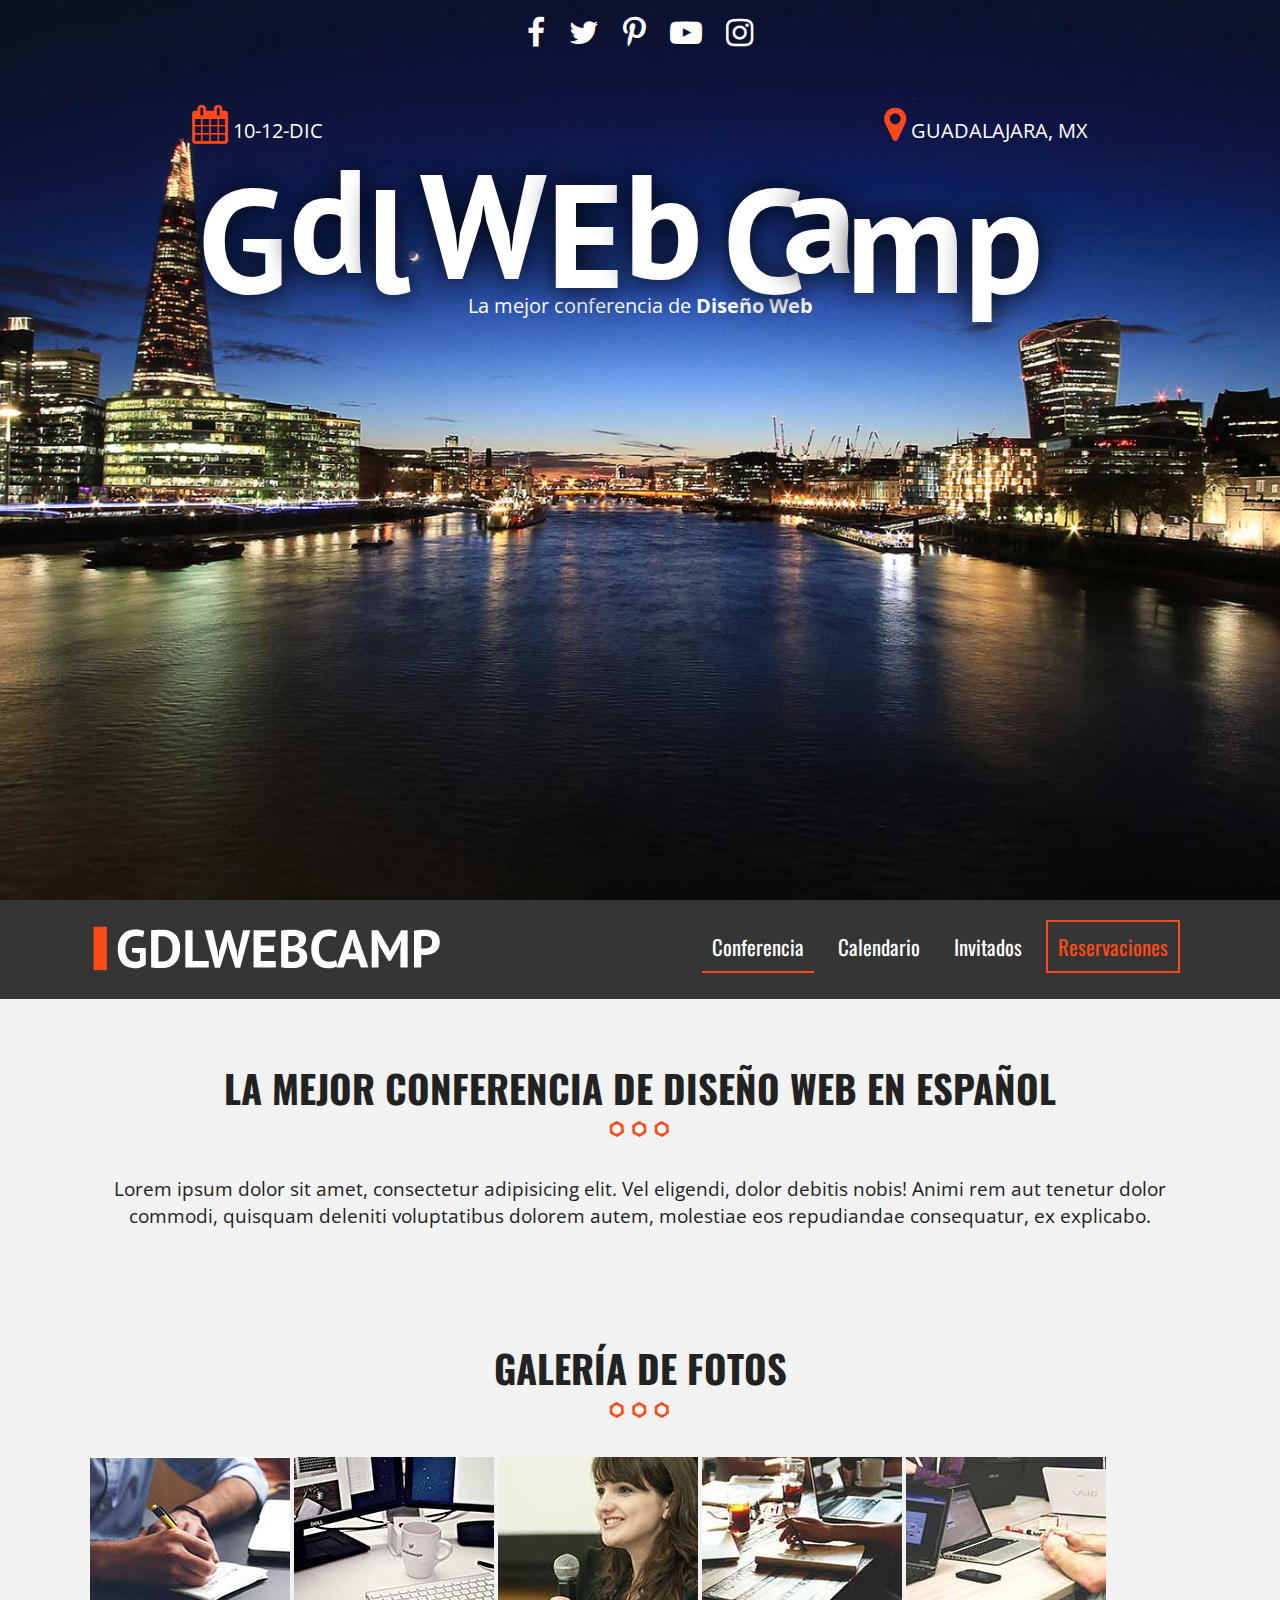
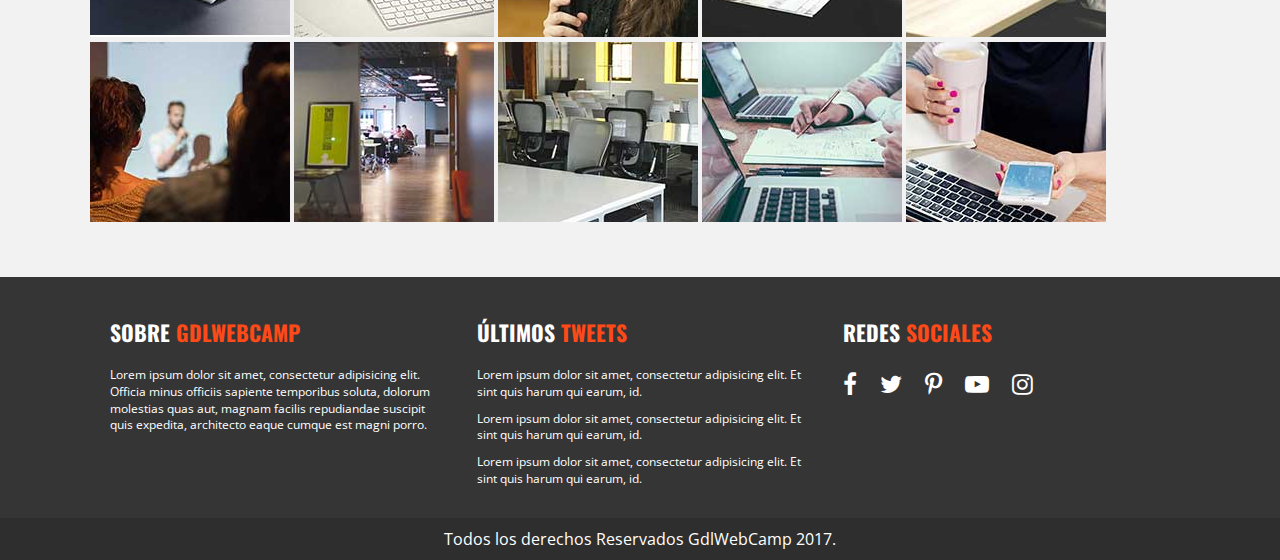
<file: conferencia.html>
<!doctype html>
<html class="no-js" lang="es">
  <head>
    <meta charset="utf-8">
    <meta http-equiv="x-ua-compatible" content="ie=edge">
    <title>Conferencía</title>
    <meta name="description" content="">
    <meta name="viewport" content="width=device-width, initial-scale=1">

    <link rel="manifest" href="site.webmanifest">
    <link rel="apple-touch-icon" href="icon.png">
    <!-- Place favicon.ico in the root directory -->

    <link rel="stylesheet" href="css/normalize.css">
    <link rel="stylesheet" href="https://maxcdn.bootstrapcdn.com/font-awesome/4.7.0/css/font-awesome.min.css">
    <link rel="stylesheet" href="css/lightbox.css">
    <link rel="stylesheet" href="https://fonts.googleapis.com/css?family=Open+Sans|Oswald|PT+Sans">
    <link rel="stylesheet" href="css/main.css">
  </head>
  <body class="conferencia">

    <!--[if lte IE 9]>
<p class="browserupgrade">You are using an <strong>outdated</strong> browser. Please <a href="https://browsehappy.com/">upgrade your browser</a> to improve your experience and security.</p>
<![endif]-->
    <header class="site-header">
      <div class="hero">
        <div class="contenido-header">
          <nav class="redes-sociales">
            <a href="#"><i class="fa fa-facebook" aria-hidden="true"></i></a>
            <a href="#"><i class="fa fa-twitter" aria-hidden="true"></i></a>
            <a href="#"><i class="fa fa-pinterest-p" aria-hidden="true"></i></a>
            <a href="#"><i class="fa fa-youtube-play" aria-hidden="true"></i></a>
            <a href="#"><i class="fa fa-instagram" aria-hidden="true"></i></a>
          </nav>
          <div class="informacion-evento">
            <div class="clearfix">
              <p class="fecha">
                <i class="fa-calendar fa" aria-hidden="true"></i> 10-12-Dic
              </p>
              <p class="ciudad">
                <i class="fa-map-marker fa" aria-hidden="true"></i> Guadalajara, MX
              </p>
            </div>
            <h1 class="nombre-sitio">GdlWEbCamp</h1>
            <p class="slogan">La mejor conferencia de <span>Diseño Web</span></p>
          </div>
        </div>
      </div>
    </header>

    <div class="barra">
      <div class="contenedor clearfix">
        <div class="logo">
          <img src="img/logo.svg" alt="Logo dglwebcamp">
        </div>
        <div class="menu-movil">
          <span></span>
          <span></span>
          <span></span>
        </div>
        <nav class="navegacion-principal clearfix">
          <a href="conferencia.html" class="activo">Conferencia</a>
          <a href="#">Calendario</a>
          <a href="#">Invitados</a>
          <a href="registro.html">Reservaciones</a>
        </nav>
      </div> <!--contenedor-->
    </div> <!--barra-->
    <section class="seccion contenedor">
      <h2>La mejor conferencia de diseño web en español</h2>
      <p>Lorem ipsum dolor sit amet, consectetur adipisicing elit. Vel eligendi, dolor debitis nobis! Animi rem aut tenetur dolor commodi, quisquam deleniti voluptatibus dolorem autem, molestiae eos repudiandae consequatur, ex explicabo.</p>
    </section> <!--seccion-->
    <section class="seccion contenedor">
      <h2>Galería de fotos</h2>
      <div class="galeria">
        <a href="img/galeria/01.jpg" data-lightbox="galeria">
          <img src="img/galeria/thumbs/01.jpg" alt="">
        </a>

        <a href="img/galeria/02.jpg" data-lightbox="galeria">
          <img src="img/galeria/thumbs/02.jpg" alt="">
        </a>

        <a href="img/galeria/03.jpg" data-lightbox="galeria">
          <img src="img/galeria/thumbs/03.jpg" alt="">
        </a>

        <a href="img/galeria/04.jpg" data-lightbox="galeria">
          <img src="img/galeria/thumbs/04.jpg" alt="">
        </a>

        <a href="img/galeria/05.jpg" data-lightbox="galeria">
          <img src="img/galeria/thumbs/05.jpg" alt="">
        </a>

        <a href="img/galeria/06.jpg" data-lightbox="galeria">
          <img src="img/galeria/thumbs/06.jpg" alt="">
        </a>

        <a href="img/galeria/07.jpg" data-lightbox="galeria">
          <img src="img/galeria/thumbs/07.jpg" alt="">
        </a>

        <a href="img/galeria/08.jpg" data-lightbox="galeria">
          <img src="img/galeria/thumbs/08.jpg" alt="">
        </a>

        <a href="img/galeria/09.jpg" data-lightbox="galeria">
          <img src="img/galeria/thumbs/09.jpg" alt="">
        </a>

        <a href="img/galeria/10.jpg" data-lightbox="galeria">
          <img src="img/galeria/thumbs/10.jpg" alt="">
        </a>
      </div>
    </section>

    <footer class="site-footer">
      <div class="contenedor clearfix">
        <div class="footer-informacion">
          <h3>Sobre <span>GdlWebCamp</span></h3>
          <p>
            Lorem ipsum dolor sit amet, consectetur adipisicing elit. Officia minus officiis sapiente temporibus soluta, dolorum molestias quas aut, magnam facilis repudiandae suscipit quis expedita, architecto eaque cumque est magni porro.
          </p>
        </div>
        <div class="ultimos-tweets">
          <h3>Últimos <span>tweets</span></h3>
          <ul>
            <li>
              Lorem ipsum dolor sit amet, consectetur adipisicing elit. Et sint quis harum qui earum, id.
            </li>
            <li>
              Lorem ipsum dolor sit amet, consectetur adipisicing elit. Et sint quis harum qui earum, id.
            </li>
            <li>
              Lorem ipsum dolor sit amet, consectetur adipisicing elit. Et sint quis harum qui earum, id.
            </li>
          </ul>
        </div>
        <div class="menu">
          <h3>Redes <span>Sociales</span></h3>
          <nav class="redes-sociales">
            <a href="#"><i class="fa fa-facebook" aria-hidden="true"></i></a>
            <a href="#"><i class="fa fa-twitter" aria-hidden="true"></i></a>
            <a href="#"><i class="fa fa-pinterest-p" aria-hidden="true"></i></a>
            <a href="#"><i class="fa fa-youtube-play" aria-hidden="true"></i></a>
            <a href="#"><i class="fa fa-instagram" aria-hidden="true"></i></a>
          </nav>
        </div>
      </div>
      <p class="copyright">
        Todos los derechos Reservados GdlWebCamp 2017.
      </p>
    </footer>
    <script src="js/vendor/modernizr-3.5.0.min.js"></script>
    <script src="https://code.jquery.com/jquery-3.2.1.min.js" integrity="sha256-hwg4gsxgFZhOsEEamdOYGBf13FyQuiTwlAQgxVSNgt4=" crossorigin="anonymous"></script>
    <script>window.jQuery || document.write('<script src="js/vendor/jquery-3.2.1.min.js"><\/script>')</script>
    <script src="js/plugins.js"></script>
    <script src="js/jquery.animateNumber.min.js"></script>
    <script src="js/jquery.countdown.min.js"></script>
    <script src="js/jquery.lettering-0.6.1.min.js"></script>
    <script src="js/lightbox.js"></script>
    <script src="js/main.js"></script>
    <!-- Google Analytics: change UA-XXXXX-Y to be your site's ID. -->
    <script>
      window.ga=function(){ga.q.push(arguments)};ga.q=[];ga.l=+new Date;
      ga('create','UA-XXXXX-Y','auto');ga('send','pageview')
    </script>
    <script src="https://www.google-analytics.com/analytics.js" async defer></script>
  </body>
</html>
</file>
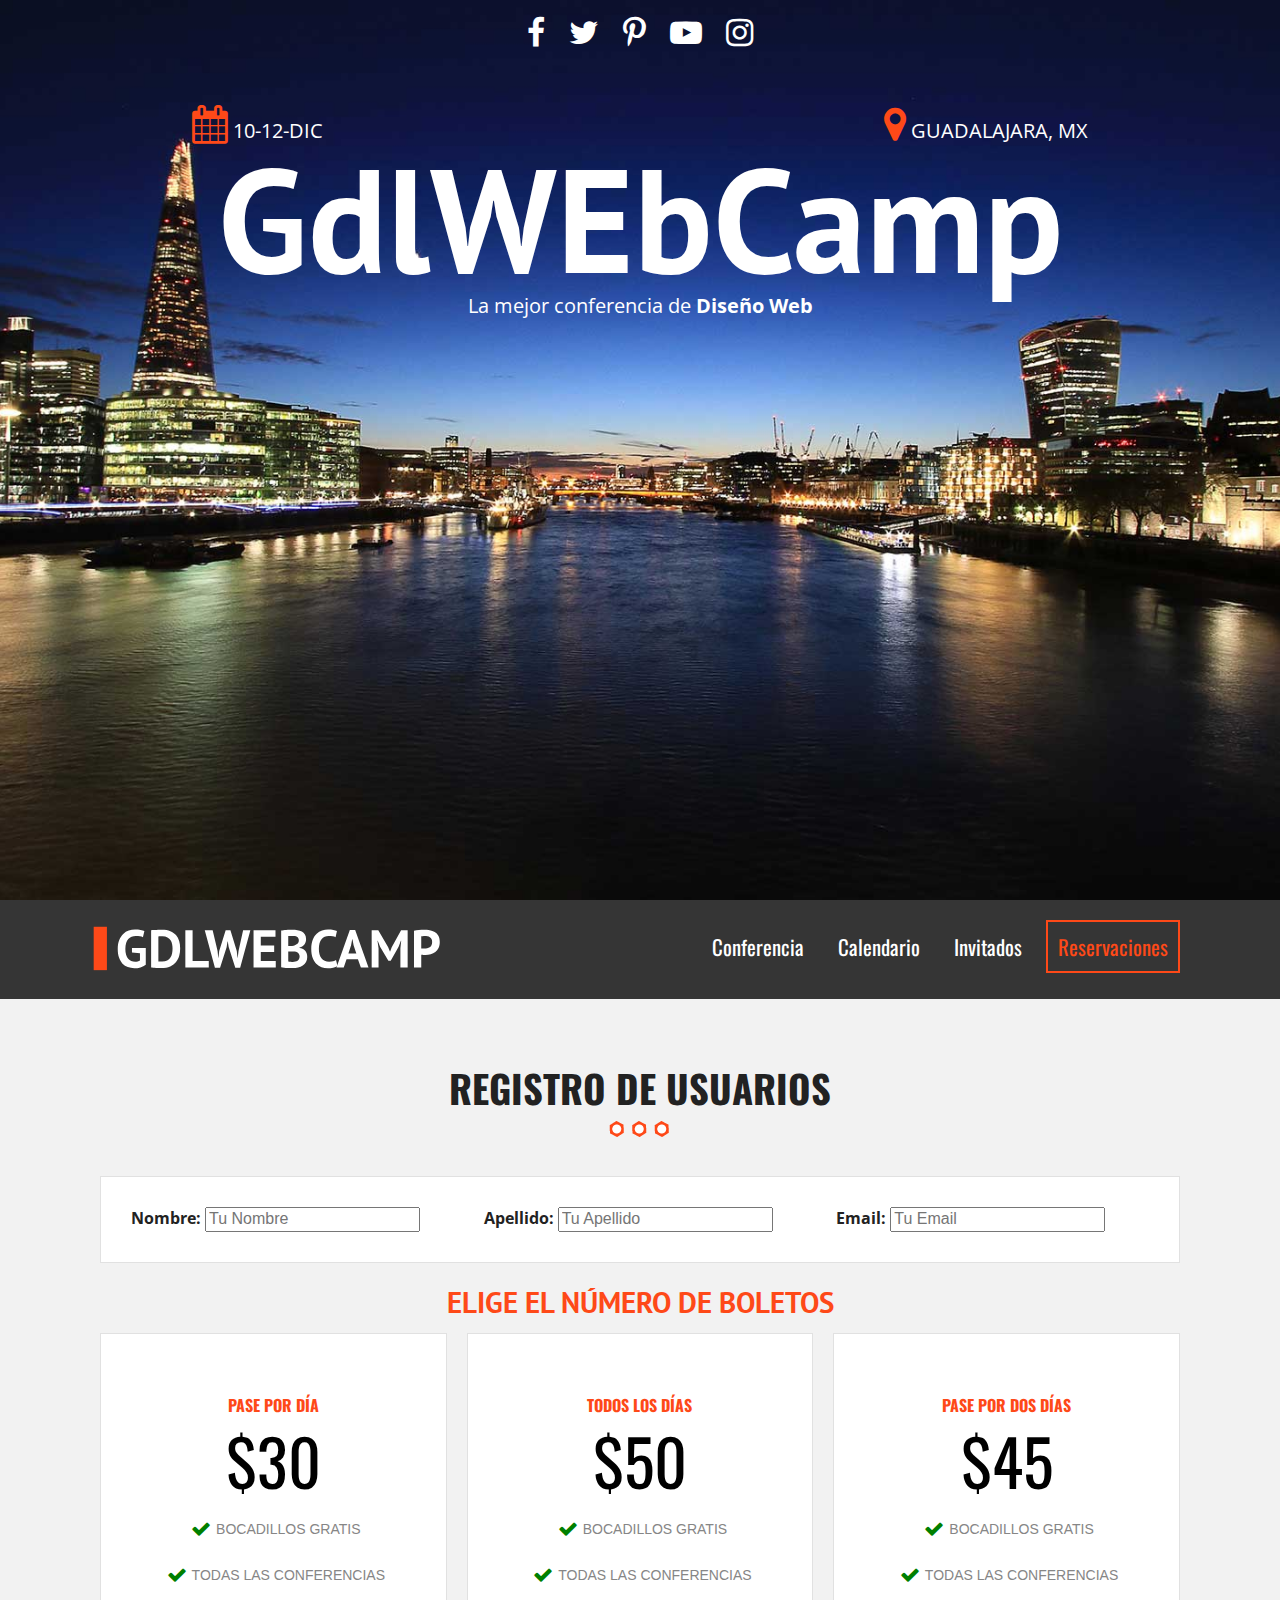
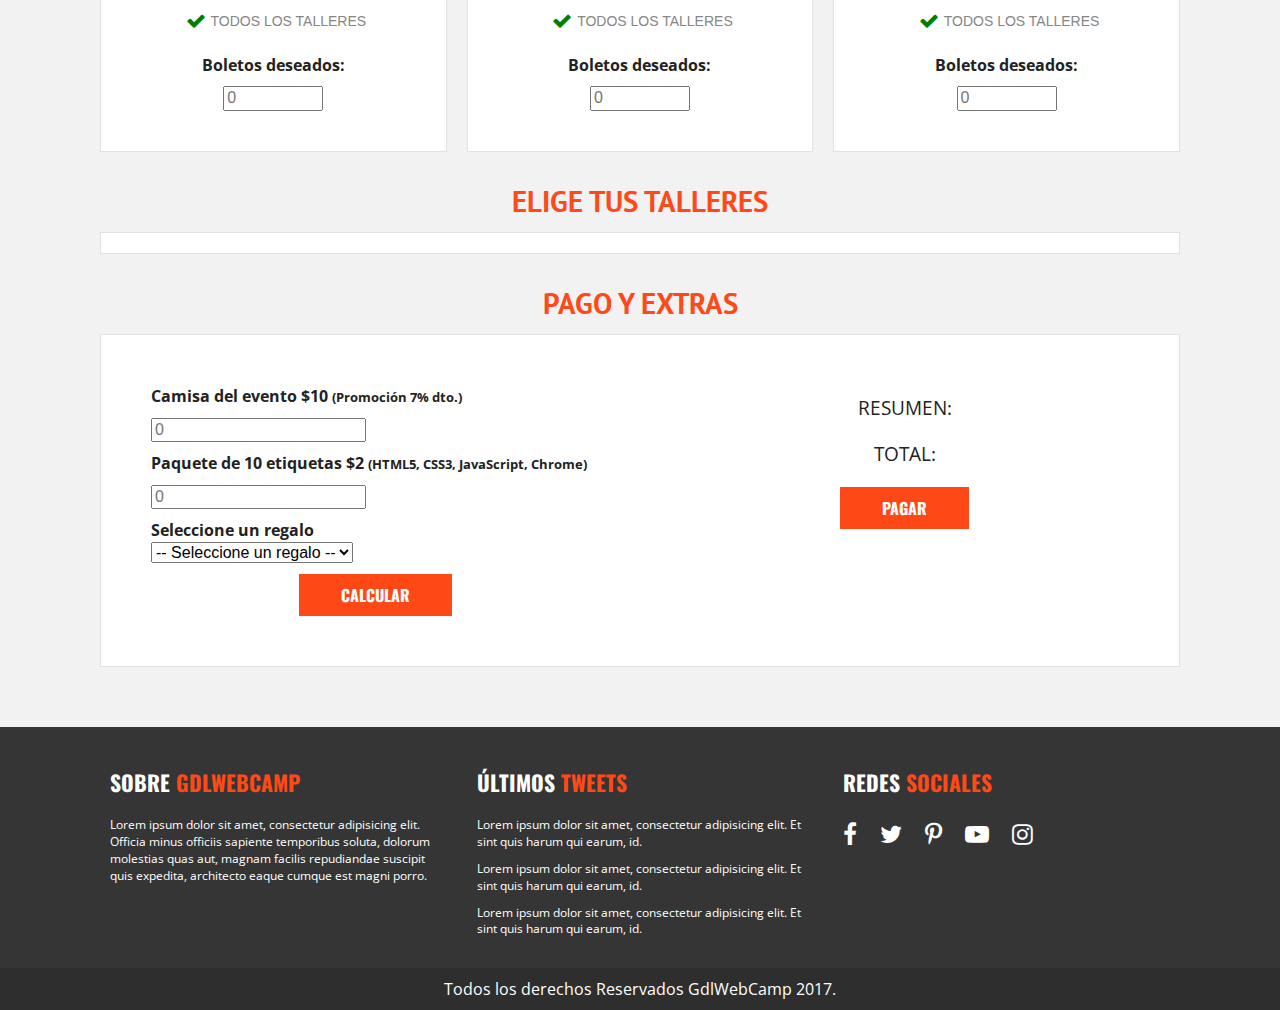
<file: registro.html>
<!doctype html>
<html class="no-js" lang="es">
  <head>
    <meta charset="utf-8">
    <meta http-equiv="x-ua-compatible" content="ie=edge">
    <title>Conferencía</title>
    <meta name="description" content="">
    <meta name="viewport" content="width=device-width, initial-scale=1">

    <link rel="manifest" href="site.webmanifest">
    <link rel="apple-touch-icon" href="icon.png">
    <!-- Place favicon.ico in the root directory -->

    <link rel="stylesheet" href="css/normalize.css">
    <link rel="stylesheet" href="https://maxcdn.bootstrapcdn.com/font-awesome/4.7.0/css/font-awesome.min.css">
    <link rel="stylesheet" href="https://fonts.googleapis.com/css?family=Open+Sans|Oswald|PT+Sans">
    <link rel="stylesheet" href="css/main.css">
  </head>
  <body>

    <!--[if lte IE 9]>
<p class="browserupgrade">You are using an <strong>outdated</strong> browser. Please <a href="https://browsehappy.com/">upgrade your browser</a> to improve your experience and security.</p>
<![endif]-->
    <header class="site-header">
      <div class="hero">
        <div class="contenido-header">
          <nav class="redes-sociales">
            <a href="#"><i class="fa fa-facebook" aria-hidden="true"></i></a>
            <a href="#"><i class="fa fa-twitter" aria-hidden="true"></i></a>
            <a href="#"><i class="fa fa-pinterest-p" aria-hidden="true"></i></a>
            <a href="#"><i class="fa fa-youtube-play" aria-hidden="true"></i></a>
            <a href="#"><i class="fa fa-instagram" aria-hidden="true"></i></a>
          </nav>
          <div class="informacion-evento">
            <div class="clearfix">
              <p class="fecha">
                <i class="fa-calendar fa" aria-hidden="true"></i> 10-12-Dic
              </p>
              <p class="ciudad">
                <i class="fa-map-marker fa" aria-hidden="true"></i> Guadalajara, MX
              </p>
            </div>
            <h1 class="nombre-sitio">
              GdlWEbCamp
            </h1>
            <p class="slogan">La mejor conferencia de <span>Diseño Web</span></p>
          </div>
        </div>
      </div>
    </header>

    <div class="barra">
      <div class="contenedor clearfix">
        <div class="logo">
          <img src="img/logo.svg" alt="Logo dglwebcamp">
        </div>
        <div class="menu-movil">
          <span></span>
          <span></span>
          <span></span>
        </div>
        <nav class="navegacion-principal clearfix">
          <a href="#">Conferencia</a>
          <a href="#">Calendario</a>
          <a href="#">Invitados</a>
          <a href="registro.html">Reservaciones</a>
        </nav>
      </div> <!--contenedor-->
    </div> <!--barra-->
    <section class="seccion contenedor">
      <h2>Registro de Usuarios</h2>
      <form action="#" id="registro" class="registro" method="post">
        <div id="datos_usuario" class="registro caja clearfix">
          <div class="campo">
            <label for="nombre">Nombre:</label>
            <input type="text" id="nombre" name="nombre" placeholder="Tu Nombre">
          </div>
          <div class="campo">
            <label for="apellido">Apellido:</label>
            <input type="text" id="apellido" name="apellido" placeholder="Tu Apellido">
          </div>
          <div class="campo">
            <label for="email">Email:</label>
            <input type="email" id="email" name="email" placeholder="Tu Email">
          </div>
          <div id="error"></div>
        </div><!-- datos usuario-->
        <div id="paquetes" class="paquetes">
          <h3>Elige el número de boletos</h3>
          <ul class="lista-precios clearfix">
            <li>
              <div class="tabla-precio">
                <h3>Pase por día</h3>
                <p class="numero">$30</p>
                <ul>
                  <li>Bocadillos Gratis</li>
                  <li>Todas las conferencias</li>
                  <li>Todos los talleres</li>
                </ul>
                <div class="orden">
                  <label for="pase_dia">Boletos deseados:</label>
                  <input type="number" min="0" id="pase_dia" size="3" placeholder="0">
                </div>
              </div>
            </li>
            <li>
              <div class="tabla-precio">
                <h3>Todos los días</h3>
                <p class="numero">$50</p>
                <ul>
                  <li>Bocadillos Gratis</li>
                  <li>Todas las conferencias</li>
                  <li>Todos los talleres</li>
                </ul>
                <div class="orden">
                  <label for="pase_completo">Boletos deseados:</label>
                  <input type="number" min="0" id="pase_completo" size="3" placeholder="0">
                </div>
              </div>
            </li>
            <li>
              <div class="tabla-precio">
                <h3>Pase por dos días</h3>
                <p class="numero">$45</p>
                <ul>
                  <li>Bocadillos Gratis</li>
                  <li>Todas las conferencias</li>
                  <li>Todos los talleres</li>
                </ul>
                <div class="orden">
                  <label for="pase_dosdias">Boletos deseados:</label>
                  <input type="number" min="0" id="pase_dosdias" size="3" placeholder="0">
                </div>
              </div>
            </li>
          </ul>
        </div> <!--paquetes-->
        <div id="eventos" class="eventos clearfix">
          <h3>Elige tus talleres</h3>
          <div class="caja">
            <div id="viernes" class="contenido-dia clearfix">
              <h4>Viernes</h4>
              <div>
                <p>Talleres:</p>
                <label><input type="checkbox" name="registro[]" id="taller_01" value="taller_01"><time>10:00</time> Responsive Web Design</label>
                <label><input type="checkbox" name="registro[]" id="taller_02" value="taller_02"><time>12:00</time> Flexbox</label>
                <label><input type="checkbox" name="registro[]" id="taller_03" value="taller_03"><time>14:00</time> HTML5 y CSS3</label>
                <label><input type="checkbox" name="registro[]" id="taller_04" value="taller_04"><time>17:00</time> Drupal</label>
                <label><input type="checkbox" name="registro[]" id="taller_05" value="taller_05"><time>19:00</time> WordPress</label>
              </div>
              <div>
                <p>Conferencias:</p>
                <label><input type="checkbox" name="registro[]" id="conf_01" value="conf_01"><time>10:00</time> Como ser Freelancer</label>
                <label><input type="checkbox" name="registro[]" id="conf_02" value="conf_02"><time>17:00</time> Tecnologías del Futuro</label>
                <label><input type="checkbox" name="registro[]" id="conf_03" value="conf_03"><time>19:00</time> Seguridad en la Web</label>
              </div>
              <div>
                <p>Seminarios:</p>
                <label><input type="checkbox" name="registro[]" id="sem_01" value="sem_01"><time>10:00</time> Diseño UI y UX para móviles</label>
              </div>
            </div> <!--#viernes-->
            <div id="sabado" class="contenido-dia clearfix">
              <h4>Sábado</h4>
              <div>
                <p>Talleres:</p>
                <label><input type="checkbox" name="registro[]" id="taller_06" value="taller_06"><time>10:00</time> AngularJS</label>
                <label><input type="checkbox" name="registro[]" id="taller_07" value="taller_07"><time>12:00</time> PHP y MySQL</label>
                <label><input type="checkbox" name="registro[]" id="taller_08" value="taller_08"><time>14:00</time> JavaScript Avanzado</label>
                <label><input type="checkbox" name="registro[]" id="taller_09" value="taller_09"><time>17:00</time> SEO en Google</label>
                <label><input type="checkbox" name="registro[]" id="taller_10" value="taller_10"><time>19:00</time> De Photoshop a HTML5 y CSS3</label>
                <label><input type="checkbox" name="registro[]" id="taller_11" value="taller_11"><time>21:00</time> PHP Medio y Avanzado</label>
              </div>
              <div>
                <p>Conferencias:</p>
                <label><input type="checkbox" name="registro[]" id="conf_04" value="conf_04"><time>10:00</time> Como crear una tienda online que venda millones en pocos días</label>
                <label><input type="checkbox" name="registro[]" id="conf_05" value="conf_05"><time>17:00</time> Los mejores lugares para encontrar trabajo</label>
                <label><input type="checkbox" name="registro[]" id="conf_06" value="conf_06"><time>19:00</time> Pasos para crear un negocio rentable</label>
              </div>
              <div>
                <p>Seminarios:</p>
                <label><input type="checkbox" name="registro[]" id="sem_02" value="sem_02"><time>10:00</time> Aprende a Programar en una mañana</label>
                <label><input type="checkbox" name="registro[]" id="sem_03" value="sem_03"><time>17:00</time> Diseño UI y UX para móviles</label>
              </div>
            </div> <!--#sabado-->
            <div id="domingo" class="contenido-dia clearfix">
              <h4>Domingo</h4>
              <div>
                <p>Talleres:</p>
                <label><input type="checkbox" name="registro[]" id="taller_12" value="taller_12"><time>10:00</time> Laravel</label>
                <label><input type="checkbox" name="registro[]" id="taller_13" value="taller_13"><time>12:00</time> Crea tu propia API</label>
                <label><input type="checkbox" name="registro[]" id="taller_14" value="taller_14"><time>14:00</time> JavaScript y jQuery</label>
                <label><input type="checkbox" name="registro[]" id="taller_15" value="taller_15"><time>17:00</time> Creando Plantillas para WordPress</label>
                <label><input type="checkbox" name="registro[]" id="taller_16" value="taller_16"><time>19:00</time> Tiendas Virtuales en Magento</label>
              </div>
              <div>
                <p>Conferencias:</p>
                <label><input type="checkbox" name="registro[]" id="conf_07" value="conf_07"><time>10:00</time> Como hacer Marketing en línea</label>
                <label><input type="checkbox" name="registro[]" id="conf_08" value="conf_08"><time>17:00</time> ¿Con que lenguaje debo empezar?</label>
                <label><input type="checkbox" name="registro[]" id="conf_09" value="conf_09"><time>19:00</time> Frameworks y librerias Open Source</label>
              </div>
              <div>
                <p>Seminarios:</p>
                <label><input type="checkbox" name="registro[]" id="sem_04" value="sem_04"><time>14:00</time> Creando una App en Android en una tarde</label>
                <label><input type="checkbox" name="registro[]" id="sem_05" value="sem_05"><time>17:00</time> Creando una App en iOS en una tarde</label>
              </div>
            </div> <!--#domingo-->
          </div><!--.caja-->
        </div> <!--#eventos-->
        <div id="resumen" class="resumen">
          <h3>Pago y Extras</h3>
          <div class="caja clearfix">
            <div class="extras">
              <div class="orden">
                <label for="camisa_evento">Camisa del evento $10 <small>(Promoción 7% dto.)</small></label>
                <input type="number" min="0" id="camisa_evento" size="3" placeholder="0">
              </div> <!--orden-->
              <div class="orden">
                <label for="etiquetas">Paquete de 10 etiquetas $2 <small>(HTML5, CSS3, JavaScript, Chrome)</small></label>
                <input type="number" min="0" id="etiquetas" size="3" placeholder="0">
              </div> <!--orden-->
              <div class="orden">
                <label for="regalo">Seleccione un regalo</label> <br>
                <select id="regalo" required>
                  <option value="">-- Seleccione un regalo --</option>
                  <option value="ETI">Etiquetas</option>
                  <option value="PUL">Pulsera</option>
                  <option value="PLU">Plumas</option>
                </select>
              </div> <!--orden-->
              <input type="button" id="calcular" class="button" value="Calcular">
            </div> <!--extras-->
            <div class="total">
              <p>Resumen:</p>
              <div id="lista-productos"></div>
              <p>Total:</p>
              <div id="suma-total"></div>
              <input type="submit" id="btnRegistro" class="button" value="Pagar">
            </div> <!--total-->
          </div><!--caja-->
        </div><!--resumen-->
      </form>
    </section>
    <footer class="site-footer">
      <div class="contenedor clearfix">
        <div class="footer-informacion">
          <h3>Sobre <span>GdlWebCamp</span></h3>
          <p>
            Lorem ipsum dolor sit amet, consectetur adipisicing elit. Officia minus officiis sapiente temporibus soluta, dolorum molestias quas aut, magnam facilis repudiandae suscipit quis expedita, architecto eaque cumque est magni porro.
          </p>
        </div>
        <div class="ultimos-tweets">
          <h3>Últimos <span>tweets</span></h3>
          <ul>
            <li>
              Lorem ipsum dolor sit amet, consectetur adipisicing elit. Et sint quis harum qui earum, id.
            </li>
            <li>
              Lorem ipsum dolor sit amet, consectetur adipisicing elit. Et sint quis harum qui earum, id.
            </li>
            <li>
              Lorem ipsum dolor sit amet, consectetur adipisicing elit. Et sint quis harum qui earum, id.
            </li>
          </ul>
        </div>
        <div class="menu">
          <h3>Redes <span>Sociales</span></h3>
          <nav class="redes-sociales">
            <a href="#"><i class="fa fa-facebook" aria-hidden="true"></i></a>
            <a href="#"><i class="fa fa-twitter" aria-hidden="true"></i></a>
            <a href="#"><i class="fa fa-pinterest-p" aria-hidden="true"></i></a>
            <a href="#"><i class="fa fa-youtube-play" aria-hidden="true"></i></a>
            <a href="#"><i class="fa fa-instagram" aria-hidden="true"></i></a>
          </nav>
        </div>
      </div>
      <p class="copyright">
        Todos los derechos Reservados GdlWebCamp 2017.
      </p>
    </footer>
    <script src="js/vendor/modernizr-3.5.0.min.js"></script>
    <script src="https://code.jquery.com/jquery-3.2.1.min.js" integrity="sha256-hwg4gsxgFZhOsEEamdOYGBf13FyQuiTwlAQgxVSNgt4=" crossorigin="anonymous"></script>
    <script>window.jQuery || document.write('<script src="js/vendor/jquery-3.2.1.min.js"><\/script>')</script>
    <script src="js/plugins.js"></script>
    <script src="js/main.js"></script>

    <!-- Google Analytics: change UA-XXXXX-Y to be your site's ID. -->
    <script>
      window.ga=function(){ga.q.push(arguments)};ga.q=[];ga.l=+new Date;
      ga('create','UA-XXXXX-Y','auto');ga('send','pageview')
    </script>
    <script src="https://www.google-analytics.com/analytics.js" async defer></script>
  </body>
</html>
</file>
<file: css/main.css>
/*! HTML5 Boilerplate v6.0.1 | MIT License | https://html5boilerplate.com/ */

/*
* What follows is the result of much research on cross-browser styling.
* Credit left inline and big thanks to Nicolas Gallagher, Jonathan Neal,
* Kroc Camen, and the H5BP dev community and team.
*/

/* ==========================================================================
Base styles: opinionated defaults
========================================================================== */

html {
  color: #222;
  font-size: 1em;
  line-height: 1.4;
}

/*
* Remove text-shadow in selection highlight:
* https://twitter.com/miketaylr/status/12228805301
*
* Vendor-prefixed and regular ::selection selectors cannot be combined:
* https://stackoverflow.com/a/16982510/7133471
*
* Customize the background color to match your design.
*/

::-moz-selection {
  background: #b3d4fc;
  text-shadow: none;
}

::selection {
  background: #b3d4fc;
  text-shadow: none;
}

/*
* A better looking default horizontal rule
*/

hr {
  display: block;
  height: 1px;
  border: 0;
  border-top: 1px solid #ccc;
  margin: 1em 0;
  padding: 0;
}

/*
* Remove the gap between audio, canvas, iframes,
* images, videos and the bottom of their containers:
* https://github.com/h5bp/html5-boilerplate/issues/440
*/

audio,
canvas,
iframe,
img,
svg,
video {
  vertical-align: middle;
}

/*
* Remove default fieldset styles.
*/

fieldset {
  border: 0;
  margin: 0;
  padding: 0;
}

/*
* Allow only vertical resizing of textareas.
*/

textarea {
  resize: vertical;
}

/* ==========================================================================
Browser Upgrade Prompt
========================================================================== */

.browserupgrade {
  margin: 0.2em 0;
  background: #ccc;
  color: #000;
  padding: 0.2em 0;
}

/* ==========================================================================
Author's custom styles
========================================================================== */

html{
  box-sizing: border-box;
}
*,*:before,*:after {
  box-sizing: inherit
}
body {
  background-color: #f2f2f2;
  font-family: 'Open Sans', sans-serif;
}
.seccion{
  padding: 30px 0;
}
.seccion p{
  font-size: 1.2em;
  text-align: center;
}
h2{
  font-family: 'Oswald', sans-serif;
  font-size: 2.4em;
  text-transform: uppercase;
  text-align: center;
}
h3{
  font-size: 1.8em;
  color: #fe4918;
  font-family: 'PT Sans', sans-serif;
  margin: 0;
}
.button{
  background-color: #fe4917;
  padding: 10px 40px;
  color: #fff;
  text-transform: uppercase;
  font-weight: bold;
  font-family: 'Oswald', sans-serif;
  text-decoration: none;
  font-size: 1em;
  margin-top: 20px;
  display: inline-block;
  transition: all .3s ease;
  border: 2px solid #fe4918;
}
.button.hollow,
.bullon.hollow:hover{
  background-color: #fff;
  color: #fe4918;
}
.button.transparente{
  background-color: transparent;
  border: 2px solid #fff;
}
.button.transparente:hover{
  border: 2px solid #fe4918;
}
.button:hover{
  background-color: #e33000;
}
ul{
  list-style: none;
  margin: 0;
  padding: 0;
}
.float-right{
  float: right;
}
h2::after{
  content: '';
  margin: 0 auto;
  background-image: url(../img/separador.png);
  height: 30px;
  width: 100px;
  display: block;
}
.contenedor{
  width: 97%;
  margin: 0 auto;
}
@media only screen and (min-width:480px){
  .contenedor{
    width: 95%;
  }
}
@media only screen and (min-width:768px){
  .contenedor{
    width: 90%;
  }
}
@media only screen and (min-width:992px){
  .contenedor{
    width: 90%;
    max-width: 1100px
  }
}
/**_____lettering______**/
h1.nombre-sitio span{
  position: relative;
  text-shadow: 0 0 30px black;
}
/**_____Header____**/

div.hero {
  background-image: url(../img/encabezado.jpg);
  height: 100vh;
  background-position: top center;
  background-size: cover;
}

div.contenido-header{
  padding-top: 40px;
}
nav.redes-sociales{
  text-align: center;
}
nav.redes-sociales a{
  color: #fff;
  font-size: 2em;
  margin-right: 20px;
}
nav.redes-sociales a:last-child{
  margin-right: 0;
}
div.informacion-evento {
  text-align: center;
  color: #fff;
}
div.informacion-evento p{
  margin: 0;
  display: inline;
  font-size: 20px;
  text-transform: uppercase;
}

div.informacion-evento p i{
  color: #fe4918;
  font-size: 2.4rem;
}
p.fecha{
  float: left
}
p.ciudad{
  float: right;
  text-align: right;
}
p.slogan{
  text-transform: none !important;
}
p.slogan span{
  font-weight: bold;
}
h1.nombre-sitio{
  font-size: 5.9vw;
  font-family: 'PT Sans', sans-serif
}

/**_____Barra_____**/
div.barra{
  background-color: #353535;
  padding: 20px 0;
}
.fixed {
  position: fixed;
  width: 100%;
  left: 0;
  top: 0;
  z-index: 2;
}
div.logo{
  width: 80%;
  float: left;
}

div.logo img {
  width: 100%;
}
/**__navegacionprincial__**/
nav.navegacion-principal{
  display: none;
  width: 100%;
}
nav.navegacion-principal a:hover{
  background-color: #fe4918;
}
nav.navegacion-principal a{
  font-size: 1.3em;
  text-transform: capitalize;
  font-family: 'Oswald', sans-serif;
  color: #fff;
  text-decoration: none;
  transition: all .6s ease;
  display: block;
  text-align: center;
  width: 100%;
  margin-bottom: 20px;
  clear: both;
}
nav.navegacion-principal a:last-child:hover{
  color: #fff;
  border: 2px solid #fff;
}
nav.navegacion-principal a:last-child{
  border: 2px solid #fe4918;
  color: #fe4918;
}
/**__menu_movil__**/
div.menu-movil{
  width: 60px;
  display: block;
  float: right;
  text-align: right;
  margin-top: 12px;
}
div.menu-movil:hover{
  cursor: pointer;
}
div.menu-movil span{
  height: 8px;
  margin-bottom: 6px;
  background-color: #fff;
  display: block;
}
/*talleres*/

section.programa{
  position: relative;
}
div.contenedor-video{
  max-width: 100%;
  overflow-x: hidden;
}
div.contenido-programa{
  position: absolute;
  top: 0;
  left:  0;
  height: 100%;
  width: 100%;
}
div.programa-evento{
  background-color: rgba(255,255,255,.8);
  padding: 15px;
  margin-top: 80px;
}
div.ocultar{
  display: none;
}
nav.menu-programa{
  width: 100%;
}
nav.menu-programa a{
  display: block;
  text-align: center;
  color: #000;
  text-decoration: none;
  font-family: 'Oswald', sans-serif;
  margin-bottom: 10px;
  font-size: 1.2em;
  position: relative;
  padding-bottom: 10px;
  border-bottom: 1px solid #fe4918;
}
nav.menu-programa a.activo::after{
  position: absolute;
  content: '';
  left: 0;
  right: 0;
  margin-left: auto;
  margin-right: auto;
  height: 20px;
  width: 30px;
  background-image: url(../img/talleres-flecha.jpg);
  bottom: -14px;
  background-position: center;
  background-repeat: no-repeat;
}
nav.menu-programa a i, 
div.detalle-evento p i{
  color: #fe4918;
  font-size: 1.6em;
  margin-right: 10px;
}
/*detalle evento*/

div.detalle-evento{
  margin-top: 20px;
  border-bottom: 1px solid #000;
  padding: 0 20px;
}
div.detalle-evento:nth-child(2){
  border: none;
}
div.detalle-evento p{
  margin-bottom: 20px;
  font-size: 20px;
}
/*invitados*/
ul.lista-invitados li{
  padding: 10px;
  float: left;
}
div.invitado{
  position: relative;
  overflow: hidden;
}
div.invitado img{
  max-width: 100%;
  filter: grayscale(1);
  -webkit-filter: grayscale(1);
  transition: all .5s ease-in-out;
  -webkit-transition: all .5s ease-in-out;
}
div.invitado:hover img{
  filter: grayscale(0);
  -webkit-filter: grayscale(0);
  transform: scale(1.1);
  -webkit-transform: scale(1.1);
}
div.invitado p{
  position: absolute;
  bottom: 0;
  left: 0;
  padding: 15px 10px;
  margin: 0;
  background-color: rgba(0,0,0,.55);
  width: 100%;
  text-align: left;
  font-family: 'Oswald', sans-serif;
  color: #fe4918;
  text-transform: uppercase;
  -webkit-transition: all .5s ease-in-out;
  transition: all .6s ease-in-out;
}
div.invitado:hover p{
  bottom: -80px;
  opacity: 0;
}
/*contador*/
.parallax::before{
  width: 100%;
  height: 100%;
  position: absolute;
  top: 0;
  left: 0;
  background-repeat: no-repeat;
  background-size: cover;
  background-position: center center;
  background-attachment: fixed;
  filter: brightness(.8);
  -webkit-filter: brightness(.8);
}
div.contador{
  position: relative;
  height: auto;
}
div.contador::before{
  content: '';
  background-image: url(../img/bg-resumen.jpg);
}
ul.resumen-evento{
  position: relative;
  padding: 120px 0;
}
ul.resumen-evento li{
  width: 50%;
  float: left;
  text-align: center;
  color: #fff;
  text-transform: uppercase;
  font-family: 'Oswald', sans-serif;
  font-size: 24px;
}
p.numero{
  color: #fe4918;
  font-size: 4em;
  display: block;
  margin: 0 0 10px;
  font-family: 'Oswald', sans-serif;
}
/* tabla de precios */

ul.lista-precios > li{
  padding: 10px;

}
div.tabla-precio{
  border: 1px solid #e1e1e1;
  background-color: #fff;
  padding: 40px 0;
  text-align: center;
  transition: all .5s ease;
}
div.tabla-precio:hover{
  transform: scale(1.1);
  border: 1px solid #fe4918;
  box-shadow: 0px 0px 50px #666;
}
div.tabla-precio ul li{
  font-family: 'PT-Sans', sans-serif;
  font-size: 14px;
  margin-bottom: 20px;
  color: #868686;
  line-height: 26px;
  text-transform: uppercase;
}
div.tabla-precio h3{
  font-family: 'Oswald', sans-serif;
  font-size: 16px;
  text-transform: uppercase;

}
div.tabla-precio p.numero{
  color: #000;
  margin-top: 20px 0
}
div.tabla-precio ul li::before{
  font-family: 'FontAwesome';
  display: inline-block;
  vertical-align: top;
  padding: 0 5px;
  font-size: 20px;
  color: green;
  -webkit-font-smoothing: antialiased;
  content: '\f00c';
}

/*mapa*/

div.mapa{
  height: 420px;
  background-color: aqua;
}

/*testimoniales*/

div.testimoniales{
  padding-bottom: 20px;
}
div.testimonial{
  padding: 5px;
}
blockquote {
  background-color: #fff;
  border: 1px solid #e1e1e1;
  position: relative;
  margin: 0 0 10px;
  padding-bottom: 20px;
}
blockquote p{
  text-align: justify!important;
  font-size: 1em !important;
  font-family: 'PT Sans', sans-serif;
  padding: 0 20px 0 65px;
}
blockquote p::before{
  content: '\201c';
  position: absolute;
  left: 13px;
  top: 8px;
  font-size: 8rem;
  margin: 0;
  padding: 0;
  line-height: 1;
  color: #fe4918;
}
footer.info-testimonial{
  padding: 0;
  background-color: transparent;
}
footer.info-testimonial img{
  float: left;
  width: 20%;
  border-radius: 50%;
  margin-left: 20px;
}
footer.info-testimonial cite{
  text-align: left;
  color: #fe4918;
  text-transform: uppercase;
  font-size: 12px;
  padding-top: 20px;
  width: 66.66%;
  float: right;
  font-weight: bold;
  font-style: normal;
}
footer.info-testimonial cite span{
  color: #000;
  display: block;
  text-transform: none;
  margin-top: 5px;
} 

/*newsletter*/

div.newsletter{
  position: relative;
  height: auto;
}
div.newsletter::before{
  background-image: url(../img/bg-newsletter.jpg);
  content: '';
}
div.newsletter .contenido{
  position: relative;
  padding: 100px 0;
  color: #fff;
  text-align: center;
}
div.newsletter .contenido p{
  font-size: 1.2em;
  text-transform: lowercase;
}
div.newsletter .contenido h3{
  color: #fff;
  font-size: 7vw;
  font-family: 'PT Sans', sans-serif;
}

/*cuenta regresiva*/

div.cuenta-regresiva ul li{
  text-transform: uppercase;
  font-family: 'Oswald', sans-serif;
  font-size: 1.4rem;
  text-align: center;
}

/*footer*/

footer{
  background-color: #353535;
  padding-top: 40px;
  margin-top: 20px;
}
footer .contenedor > div{
  color: #fff;
  padding: 0 20px;
  font-size: 12px;
}
footer h3{
  color: #fff;
  font-family: 'Oswald', sans-serif;
  text-transform: uppercase;
  margin-bottom: 20px;
}
footer h3 span{
  color: #fe4918;
}
footer .ultimos-tweets li{
  margin-bottom: 10px;
}
footer nav.redes-sociales{
  text-align: left;
}
p.copyright{
  background-color: #2e2e2e;
  color: #fff;
  padding: 10px 0;
  margin: 20px 0 0 0;
  text-align: center;
}
/*internas*/
/*conferencias*/
div.galeria a{
  display: inline-block;
  margin-bottom: 5px;
}
body.conferencia .navegacion-principal .activo {
  border-bottom: 2px solid #fe4918;
}
/*registro*/
form.registro h3{
  text-align: center;
  text-transform: uppercase;
  margin: 20px 0 0 0;
}
form.registro label{
  margin-bottom: 5px;
  font-weight: bold;
}
h4{
  text-align: center;
  text-transform: uppercase;
  border-bottom: 2px solid #fe4918;
  padding-bottom: 10px;
  font-size: 1.2em;
}
div.caja{
  background-color: #fff;
  border: 1px solid #e1e1e1;
  padding: 10px;
  margin: 10px;
}
div.campo{
  padding: 20px;
}
div.paquetes .tabla-precio:hover{
  transform: none;
  box-shadow: none;
}
div.paquetes .tabla-precio input{
  clear: both;
  margin: 10px auto 0;
  width: 100px;
  display: block;
}
.contenido-dia {
  padding: 20px;
  display: none;
}
.contenido-dia > div p{
  text-align: left;
}
.contenido-dia > div label{
  display: block;
  margin-bottom: 10px;
}
.contenido-dia > div input{
  margin-right: 10px;
}
.contenido-dia > div label time{
  color: #fe4918;
  font-weight: bold;
}
/*registro*/
div.resumen p{
  font-size: 1.2em;
  text-transform: uppercase;
}
div.resumen div.extras{
  float: left;
  width: 50%;
  padding: 30px;
}
div.extras div.orden {
  text-align: left;
  margin: 10px;
}
div.extras div.orden input {
  margin: 10px 0 0 0;
}
div.resumen div.total{
  float: right;
  width: 50%;
  padding: 30px;
}
div.resumen input{
  display: block;
  margin: 10px auto;
}
#lista-productos {
  background-color: #e1e1e1;
  padding: 20px;
  display: none;
}
#suma-total {
  text-align: center;
  font-size: 2em;
  color: #fe4918;
}
#error {
  clear: both;
  padding: 20px;
  text-align: center;
  display: none;
}
@media only screen and (min-width: 992px){
  div.programa-evento{
    width: 50%;
  }
  .char1{
    top:20px; right:20px;
  }
  .char2{
    top:0; right: 19px;
  }
  .char3{
    top:20px; right:20px;
  }
  .char4{
    top:5px; right:10px;
  }
  .char5{
    top:15px; right:10px;
  }
  .char6{
    top:5px; right:10px;
  }
  .char7{
    top:20px; right:-10px;
  }
  .char8{
    top:0; right:10px;
  }
  .char9{
    top:20px; right:20px;
  }
  .char10{
    top:20px; right:20px;
  }
}
@media only screen and (min-width:480px){
  ul.lista-invitados li{
    width: 50%;
  }
}
@media only screen and (min-width:768px) {
  div.contenido-header{
    padding-top: 10px;
  }
  div.informacion-evento{
    width: 70%;
    margin: 0 auto;
    margin-top: 50px;
  }
  h1.nombre-sitio{
    font-size: 11.5vw;
    margin: 0;
    line-height: 1;
  }
  div.logo{
    width: 33%;
  }
  nav.navegacion-principal{
    width: 67%;
    float: right;
    text-align: right;
    display: block;
  }
  nav.navegacion-principal a{
    padding: 10px 10px;
    display: inline-block;
    text-align: center;
    width: auto;
    margin: 0 10px 0 0;
  }
  div.menu-movil{
    display: none;
  }
  div.programa-evento{
    width: 70%;
  }
  nav.menu-programa{
    display: table;
  }
  nav.menu-programa a{
    display: table-cell;
  }
  ul.lista-invitados li{        
    width: 33.33%;
  }
  ul.resumen-evento li{
    width: 25%;
  }
  ul.lista-precios > li{
    float: left;
    width: 33.33%;
  }
  div.testimonial{
    float: left;
    width: 33.33%;
  }
  div.cuenta-regresiva ul li{
    width: 25%;
    float: left;
  }
  footer .contenedor > div{
    width: 33.33%;
    float: left;
  }
  div.campo{
    float: left;
    width: 33.33%;
  }
  .contenido-dia > div{
    float: left;
    width: 33.33%;
  }

}

/* ==========================================================================
Helper classes
========================================================================== */

/*
* Hide visually and from screen readers
*/

.hidden {
  display: none !important;
}

/*
* Hide only visually, but have it available for screen readers:
* https://snook.ca/archives/html_and_css/hiding-content-for-accessibility
*
* 1. For long content, line feeds are not interpreted as spaces and small width
*    causes content to wrap 1 word per line:
*    https://medium.com/@jessebeach/beware-smushed-off-screen-accessible-text-5952a4c2cbfe
*/

.visuallyhidden {
  border: 0;
  clip: rect(0 0 0 0);
  -webkit-clip-path: inset(50%);
  clip-path: inset(50%);
  height: 1px;
  margin: -1px;
  overflow: hidden;
  padding: 0;
  position: absolute;
  width: 1px;
  white-space: nowrap; /* 1 */
}

/*
* Extends the .visuallyhidden class to allow the element
* to be focusable when navigated to via the keyboard:
* https://www.drupal.org/node/897638
*/

.visuallyhidden.focusable:active,
.visuallyhidden.focusable:focus {
  clip: auto;
  -webkit-clip-path: none;
  clip-path: none;
  height: auto;
  margin: 0;
  overflow: visible;
  position: static;
  width: auto;
  white-space: inherit;
}

/*
* Hide visually and from screen readers, but maintain layout
*/

.invisible {
  visibility: hidden;
}

/*
* Clearfix: contain floats
*
* For modern browsers
* 1. The space content is one way to avoid an Opera bug when the
*    `contenteditable` attribute is included anywhere else in the document.
*    Otherwise it causes space to appear at the top and bottom of elements
*    that receive the `clearfix` class.
* 2. The use of `table` rather than `block` is only necessary if using
*    `:before` to contain the top-margins of child elements.
*/

.clearfix:before,
.clearfix:after {
  content: " "; /* 1 */
  display: table; /* 2 */
}

.clearfix:after {
  clear: both;
}

/* ==========================================================================
EXAMPLE Media Queries for Responsive Design.
These examples override the primary ('mobile first') styles.
Modify as content requires.
========================================================================== */

@media only screen and (min-width: 35em) {
  /* Style adjustments for viewports that meet the condition */
}

@media print,
  (-webkit-min-device-pixel-ratio: 1.25),
  (min-resolution: 1.25dppx),
  (min-resolution: 120dpi) {
    /* Style adjustments for high resolution devices */
}

/* ==========================================================================
Print styles.
Inlined to avoid the additional HTTP request:
http://www.phpied.com/delay-loading-your-print-css/
========================================================================== */

@media print {
  *,
  *:before,
  *:after {
    background: transparent !important;
    color: #000 !important; /* Black prints faster:
    http://www.sanbeiji.com/archives/953 */
    box-shadow: none !important;
    text-shadow: none !important;
  }

  a,
  a:visited {
    text-decoration: underline;
  }

  a[href]:after {
    content: " (" attr(href) ")";
  }

  abbr[title]:after {
    content: " (" attr(title) ")";
  }

  /*
  * Don't show links that are fragment identifiers,
  * or use the `javascript:` pseudo protocol
  */

  a[href^="#"]:after,
  a[href^="javascript:"]:after {
    content: "";
  }

  pre {
    white-space: pre-wrap !important;
  }
  pre,
  blockquote {
    border: 1px solid #999;
    page-break-inside: avoid;
  }

  /*
  * Printing Tables:
  * http://css-discuss.incutio.com/wiki/Printing_Tables
  */

  thead {
    display: table-header-group;
  }

  tr,
  img {
    page-break-inside: avoid;
  }

  p,
  h2,
  h3 {
    orphans: 3;
    widows: 3;
  }

  h2,
  h3 {
    page-break-after: avoid;
  }
}
</file>
